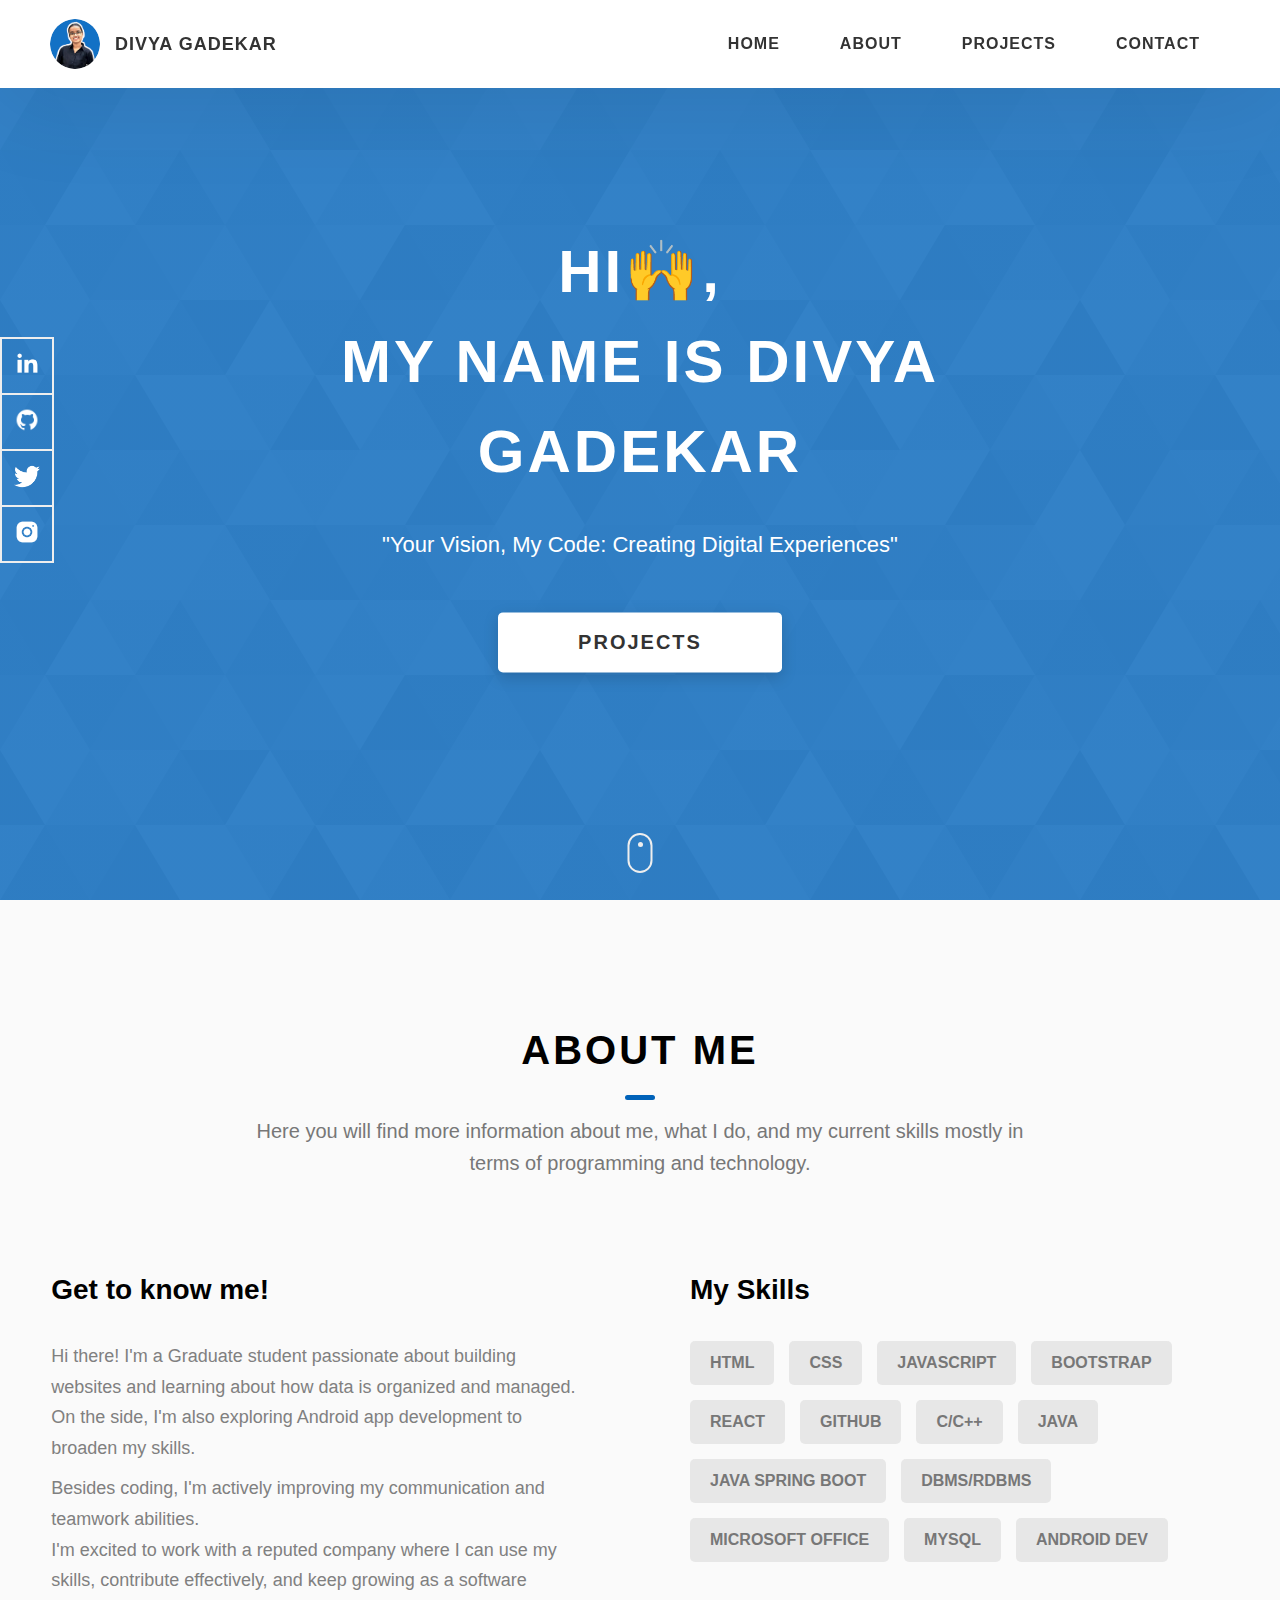
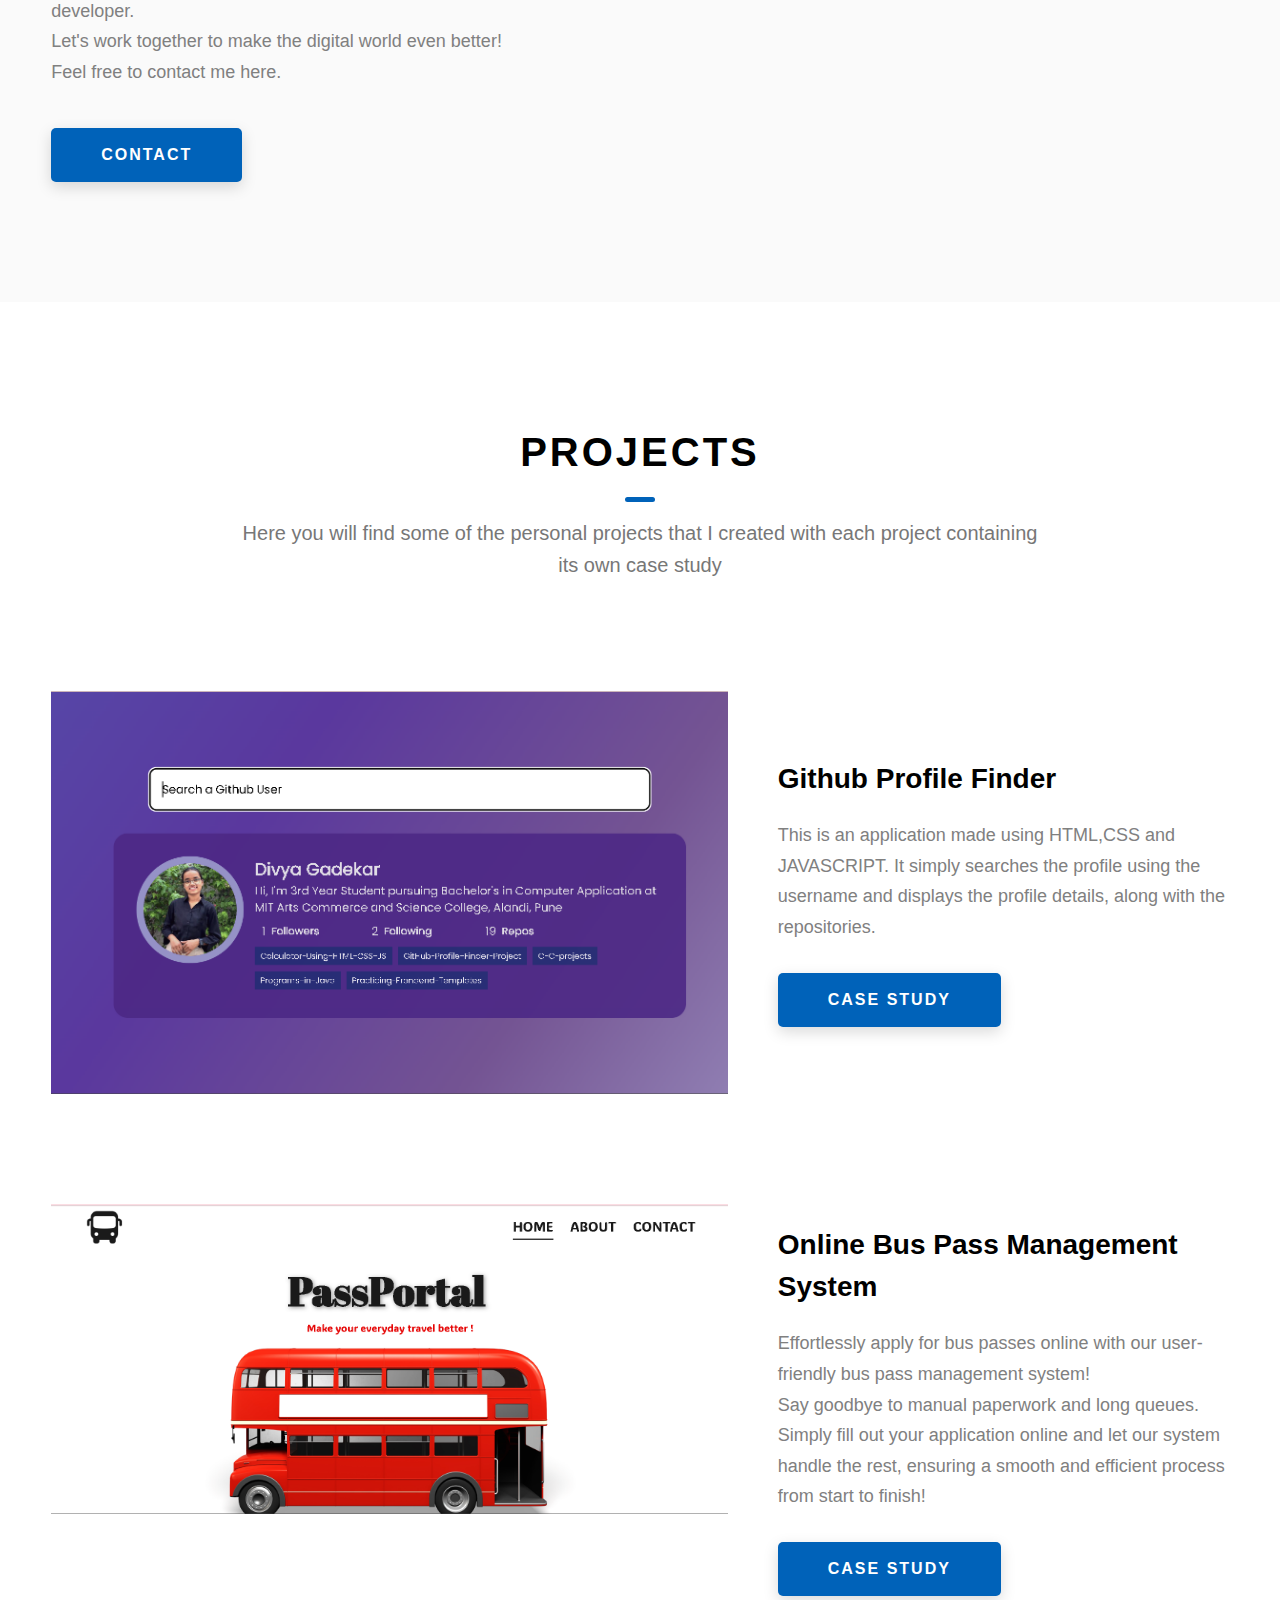
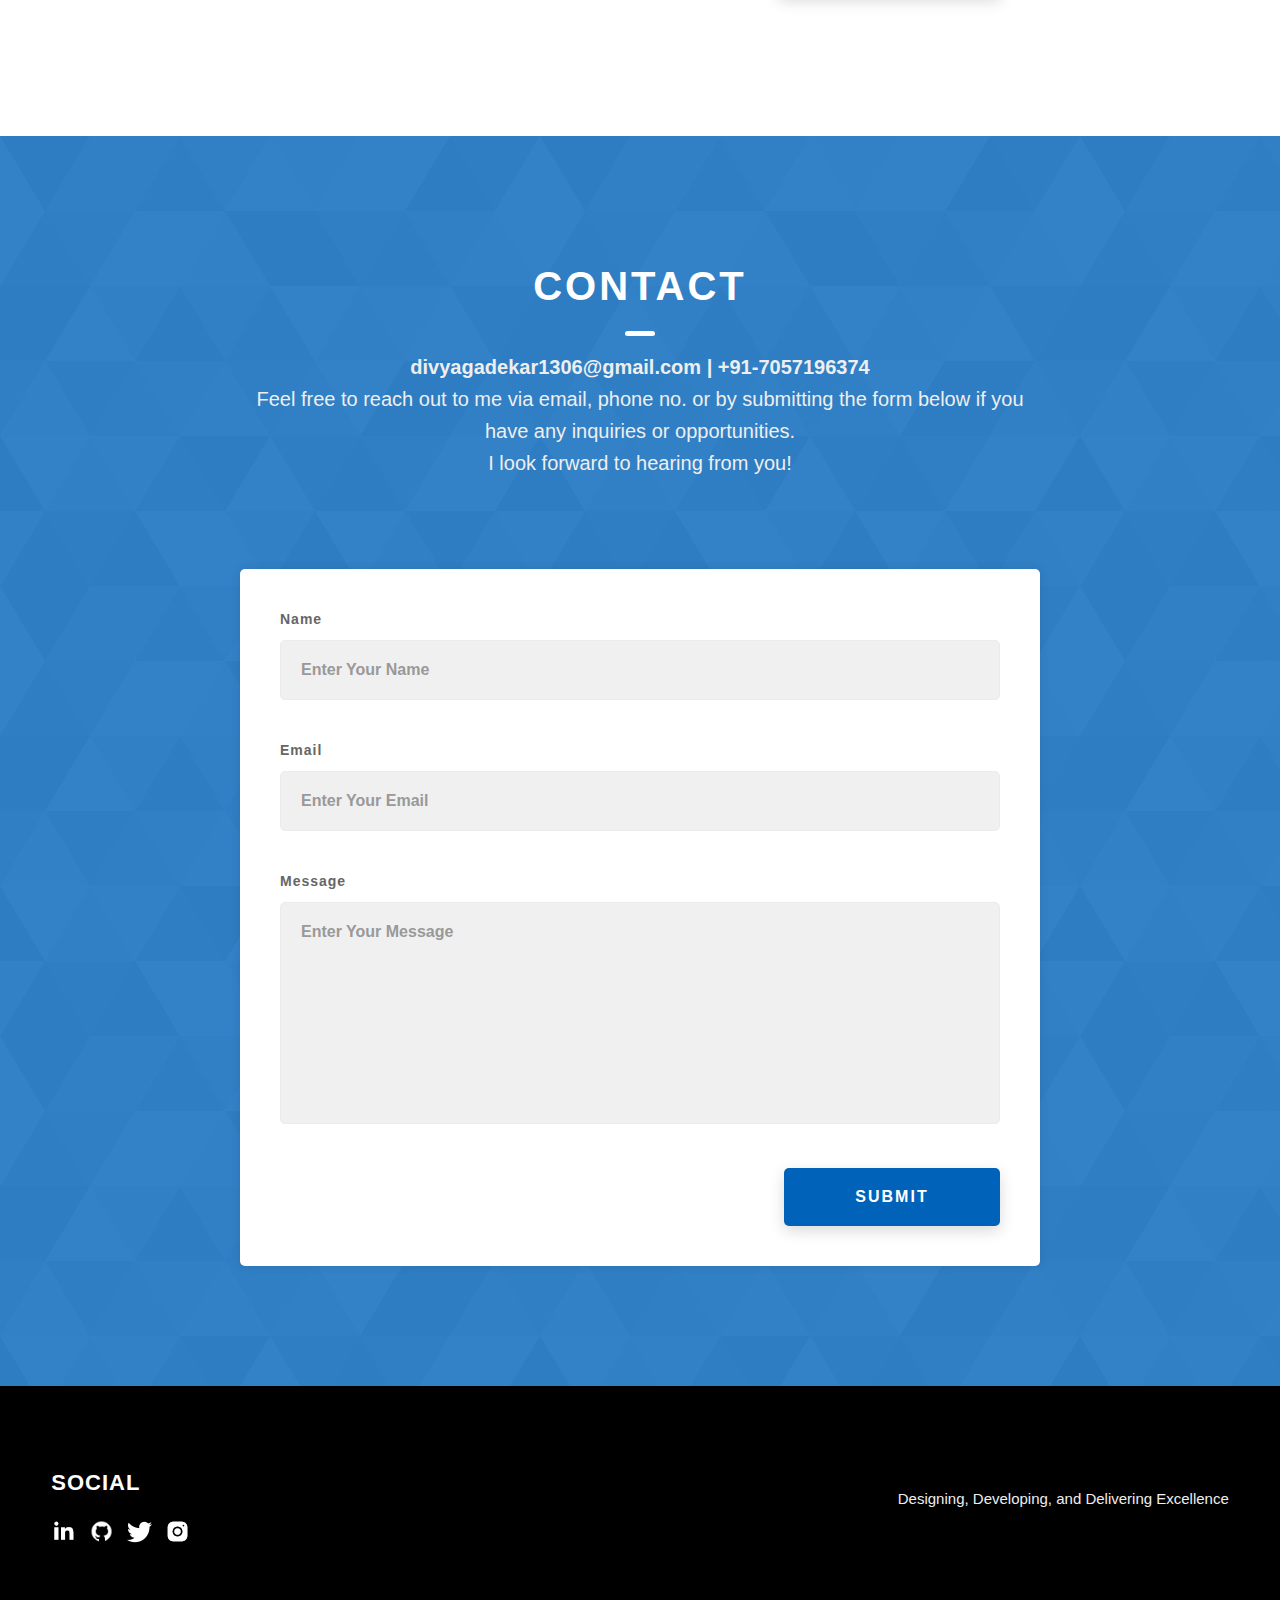
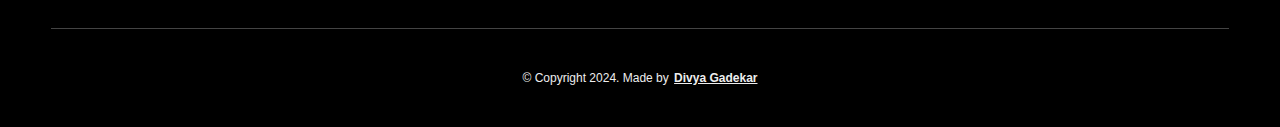
<file: index.html>
<!DOCTYPE html>
<html lang="en">
  <head>
    <meta charset="UTF-8" />
    <meta name="viewport" content="width=device-width, initial-scale=1.0" />
    <meta http-equiv="X-UA-Compatible" content="ie=edge" />
    <title>Portfolio</title>
    <link rel="stylesheet" href="css/style.css" />

    <link rel="preconnect" href="https://fonts.googleapis.com" />
    <link rel="preconnect" href="https://fonts.gstatic.com" crossorigin />
    <link
      href="https://fonts.googleapis.com/css2?family=Source+Sans+Pro:wght@400;600;700;900&display=swap"
      rel="stylesheet"
    />
  </head>
  <body>
    <header class="header">
      <div class="header__content">
        <div class="header__logo-container">
          <div class="header__logo-img-cont">
            <img
              src="./assets/jpeg/profile.jpg"
              alt="Divya Gadekar Logo Image"
              class="header__logo-img"
            />
          </div>
          <span class="header__logo-sub">Divya Gadekar</span>
        </div>
        <div class="header__main">
          <ul class="header__links">
            <li class="header__link-wrapper">
              <a href="./index.html" class="header__link"> Home </a>
            </li>
            <li class="header__link-wrapper">
              <a href="./index.html#about" class="header__link">About </a>
            </li>
            <li class="header__link-wrapper">
              <a href="./index.html#projects" class="header__link">
                Projects
              </a>
            </li>
            <li class="header__link-wrapper">
              <a href="./index.html#contact" class="header__link"> Contact </a>
            </li>
          </ul>
          <div class="header__main-ham-menu-cont">
            <img
              src="./assets/svg/ham-menu.svg"
              alt="hamburger menu"
              class="header__main-ham-menu"
            />
            <img
              src="./assets/svg/ham-menu-close.svg"
              alt="hamburger menu close"
              class="header__main-ham-menu-close d-none"
            />
          </div>
        </div>
      </div>
      <div class="header__sm-menu">
        <div class="header__sm-menu-content">
          <ul class="header__sm-menu-links">
            <li class="header__sm-menu-link">
              <a href="./index.html"> Home </a>
            </li>

            <li class="header__sm-menu-link">
              <a href="./index.html#about"> About </a>
            </li>

            <li class="header__sm-menu-link">
              <a href="./index.html#projects"> Projects </a>
            </li>

            <li class="header__sm-menu-link">
              <a href="./index.html#contact"> Contact </a>
            </li>
          </ul>
        </div>
      </div>
    </header>
    <section class="home-hero">
      <div class="home-hero__content">
        <h1 class="heading-primary">Hi🙌,<br> My name is Divya Gadekar</h1>
        <div class="home-hero__info">
          <p class="text-primary">
           "Your Vision, My Code: Creating Digital Experiences"
          </p>
        </div>
        <div class="home-hero__cta">
          <a href="./#projects" class="btn btn--bg">Projects</a>
        </div>
      </div>
      <div class="home-hero__socials">
        <div class="home-hero__social">
          <a href="https://www.linkedin.com/in/divya-gadekar-ba8020237" class="home-hero__social-icon-link">
            <img
              src="./assets/png/linkedin-ico.png"
              alt="icon"
              class="home-hero__social-icon"
            />
          </a>
        </div>
        <div class="home-hero__social">
          <a href="https://github.com/divya-gadekar28" class="home-hero__social-icon-link">
            <img
              src="./assets/png/github-ico.png"
              alt="icon"
              class="home-hero__social-icon"
            />
          </a>
        </div>
        <div class="home-hero__social">
          <a href="https://twitter.com/divya_gadekar28" class="home-hero__social-icon-link">
            <img
              src="./assets/png/twitter-ico.png"
              alt="icon"
              class="home-hero__social-icon"
            />
          </a>
        </div>
        <!-- <div class="home-hero__social">
          <a href="#" class="home-hero__social-icon-link">
            <img
              src="./assets/png/yt-ico.png"
              alt="icon"
              class="home-hero__social-icon"
            />
          </a>
        </div> -->
        <div class="home-hero__social">
          <a
            href="#"
            class="home-hero__social-icon-link home-hero__social-icon-link--bd-none"
          >
            <img
              src="./assets/png/insta-ico.png"
              alt="icon"
              class="home-hero__social-icon"
            />
          </a>
        </div>
      </div>
      <div class="home-hero__mouse-scroll-cont">
        <div class="mouse"></div>
      </div>
    </section>
    <section id="about" class="about sec-pad">
      <div class="main-container">
        <h2 class="heading heading-sec heading-sec__mb-med">
          <span class="heading-sec__main">About Me</span>
          <span class="heading-sec__sub">
            Here you will find more information about me, 
            what I do, and my current skills mostly in terms of programming and technology.
          </span>
        </h2>
        <div class="about__content">
          <div class="about__content-main">
            <h3 class="about__content-title">Get to know me!</h3>
            <div class="about__content-details">
              <p class="about__content-details-para">
                Hi there! I'm a Graduate student passionate about building websites and learning about how data is organized and managed. 
                <br>On the side, I'm also exploring Android app development to broaden my skills.</p>
          
                <p class="about__content-details-para">
                  Besides coding, I'm actively improving my communication and teamwork abilities.
                  <br> I'm excited to work with a reputed company where I can use my skills, contribute effectively, and keep growing as a software developer. 
                  <br>Let's work together to make the digital world even better! 
                  <br>Feel free to contact me here.

              </p>
            </div>
            <a href="./#contact" class="btn btn--med btn--theme dynamicBgClr"
              >Contact</a
            >
          </div>
          <div class="about__content-skills">
            <h3 class="about__content-title">My Skills</h3>
            <div class="skills">
              <div class="skills__skill">HTML</div>
              <div class="skills__skill">CSS</div>
              <div class="skills__skill">JAVASCRIPT</div>
              <div class="skills__skill">BOOTSTRAP</div>
              <div class="skills__skill">REACT</div>
              <div class="skills__skill">GITHUB</div>
              <div class="skills__skill">C/C++</div>
              <div class="skills__skill">JAVA</div>
              <div class="skills__skill">JAVA SPRING BOOT</div>
              <div class="skills__skill">DBMS/RDBMS</div>
              <div class="skills__skill">MICROSOFT OFFICE</div>
              <div class="skills__skill">MYSQL</div>
              <div class="skills__skill">ANDROID DEV</div>

            </div>
          </div>
        </div>
      </div>
    </section>
    <section id="projects" class="projects sec-pad">
      <div class="main-container">
        <h2 class="heading heading-sec heading-sec__mb-bg">
          <span class="heading-sec__main">Projects</span>
          <span class="heading-sec__sub">
            Here you will find some of the personal projects that I created with each project containing its own case study
          </span>
        </h2>

        <div class="projects__content">
          <div class="projects__row">
            <div class="projects__row-img-cont">
              <img
                src="./assets/png/github.png"
                alt="Software Screenshot"
                class="projects__row-img"
                loading="lazy"
              />
            </div>
            <div class="projects__row-content">
              <h3 class="projects__row-content-title">Github Profile Finder</h3>
              <p class="projects__row-content-desc">
                This is an application made using HTML,CSS and JAVASCRIPT. It simply searches 
                the profile using the username and displays the profile details, along with the repositories.
              </p>
              <a
                href="./project-1.html"
                class="btn btn--med btn--theme dynamicBgClr"
                target="_blank"
                >Case Study</a
              >
            </div>
          </div>
          <div class="projects__row">
            <div class="projects__row-img-cont">
              <img
                src="./assets/png/buspass.png"
                alt="Software Screenshot"
                class="projects__row-img"
                loading="lazy"
              />
            </div>
            <div class="projects__row-content">
              <h3 class="projects__row-content-title">Online Bus Pass Management System</h3>
              <p class="projects__row-content-desc">
                Effortlessly apply for bus passes online with our user-friendly bus pass management system! 
                <br>Say goodbye to manual paperwork and long queues.
                <br> Simply fill out your application online and let our system handle the rest, ensuring a smooth and efficient process from start to finish!
              </p>
              <a
                href="./project-2.html"
                class="btn btn--med btn--theme dynamicBgClr"
                target="_blank"
                >Case Study</a
              >
            </div>
          </div>
          <!-- <div class="projects__row">
            <div class="projects__row-img-cont">
              <img
                src="./assets/png/banking.png"
                alt="Software Screenshot"
                class="projects__row-img"
                loading="lazy"
              />
            </div> -->
            <!-- <div class="projects__row-content">
              <h3 class="projects__row-content-title">Bank Website</h3>
              <p class="projects__row-content-desc">
                This Bank website project is a dynamic and user-friendly platform built with HTML, CSS, and JavaScript. 
                It allows users to securely transfer money and view transaction history, offering a seamless online banking experience.
              </p>
              <a
                href="./project-3.html"
                class="btn btn--med btn--theme dynamicBgClr"
                target="_blank"
                >Case Study</a>
            </div> -->
          </div>
        </div>
      </div>
    </section>
    <section id="contact" class="contact sec-pad dynamicBg">
      <div class="main-container">
        <h2 class="heading heading-sec heading-sec__mb-med">
          <span class="heading-sec__main heading-sec__main--lt">Contact</span>
          <span class="heading-sec__sub heading-sec__sub--lt">
            <strong>divyagadekar1306@gmail.com | +91-7057196374 </strong><br>
            Feel free to reach out to me via email, phone no. or by submitting the form below if you have any inquiries or opportunities.
            <br>I look forward to hearing from you!
          </span>
        </h2>
        <div class="contact__form-container">
          <form action="#" class="contact__form">
            <div class="contact__form-field">
              <label class="contact__form-label" for="name">Name</label>
              <input
                required
                placeholder="Enter Your Name"
                type="text"
                class="contact__form-input"
                name="name"
                id="name"
              />
            </div>
            <div class="contact__form-field">
              <label class="contact__form-label" for="email">Email</label>
              <input
                required
                placeholder="Enter Your Email"
                type="text"
                class="contact__form-input"
                name="email"
                id="email"
              />
            </div>
            <div class="contact__form-field">
              <label class="contact__form-label" for="message">Message</label>
              <textarea
                required
                cols="30"
                rows="10"
                class="contact__form-input"
                placeholder="Enter Your Message"
                name="message"
                id="message"
              ></textarea>
            </div>
            <button type="submit" class="btn btn--theme contact__btn">
              Submit
            </button>
          </form>
        </div>
      </div>
    </section>
    <footer class="main-footer">
      <div class="main-container">
        <div class="main-footer__upper">
          <div class="main-footer__row main-footer__row-1">
            <h2 class="heading heading-sm main-footer__heading-sm">
            <span>Social</span>
            </h2>
            <div class="main-footer__social-cont">
              <a target="_blank" rel="noreferrer" href="https://www.linkedin.com/in/divya-gadekar-ba8020237">
                <img
                  class="main-footer__icon"
                  src="./assets/png/linkedin-ico.png"
                  alt="icon"
                />
              </a>
              <a target="_blank" rel="noreferrer" href="https://github.com/divya-gadekar28">
                <img
                  class="main-footer__icon"
                  src="./assets/png/github-ico.png"
                  alt="icon"
                />
              </a>
              <a target="_blank" rel="noreferrer" href="https://twitter.com/divya_gadekar28">
                <img
                  class="main-footer__icon"
                  src="./assets/png/twitter-ico.png"
                  alt="icon"
                />
              </a>
              <!-- <a target="_blank" rel="noreferrer" href="#">
                <img
                  class="main-footer__icon"
                  src="./assets/png/yt-ico.png"
                  alt="icon"
                />
              </a> -->
              <a target="_blank" rel="noreferrer" href="#">
                <img
                  class="main-footer__icon main-footer__icon--mr-none"
                  src="./assets/png/insta-ico.png"
                  alt="icon"
                />
              </a>
            </div>
          </div>
          <div class="main-footer__row main-footer__row-1">
            <p class="main-footer__short-desc">
              Designing, Developing, and Delivering Excellence
            </p>
          </div>
        </div>

        <!-- If you give me some credit or shoutout here by linking to my website, then it will be a big thing for me and will help me a lot :) -->
        <div class="main-footer__lower">
          &copy; Copyright 2024. Made by
          <a rel="noreferrer" target="_blank" href="#"
            >Divya Gadekar</a
          >
        </div>
      </div>
    </footer>

    <script src="./index.js"></script>
  </body>
</html>
</file>
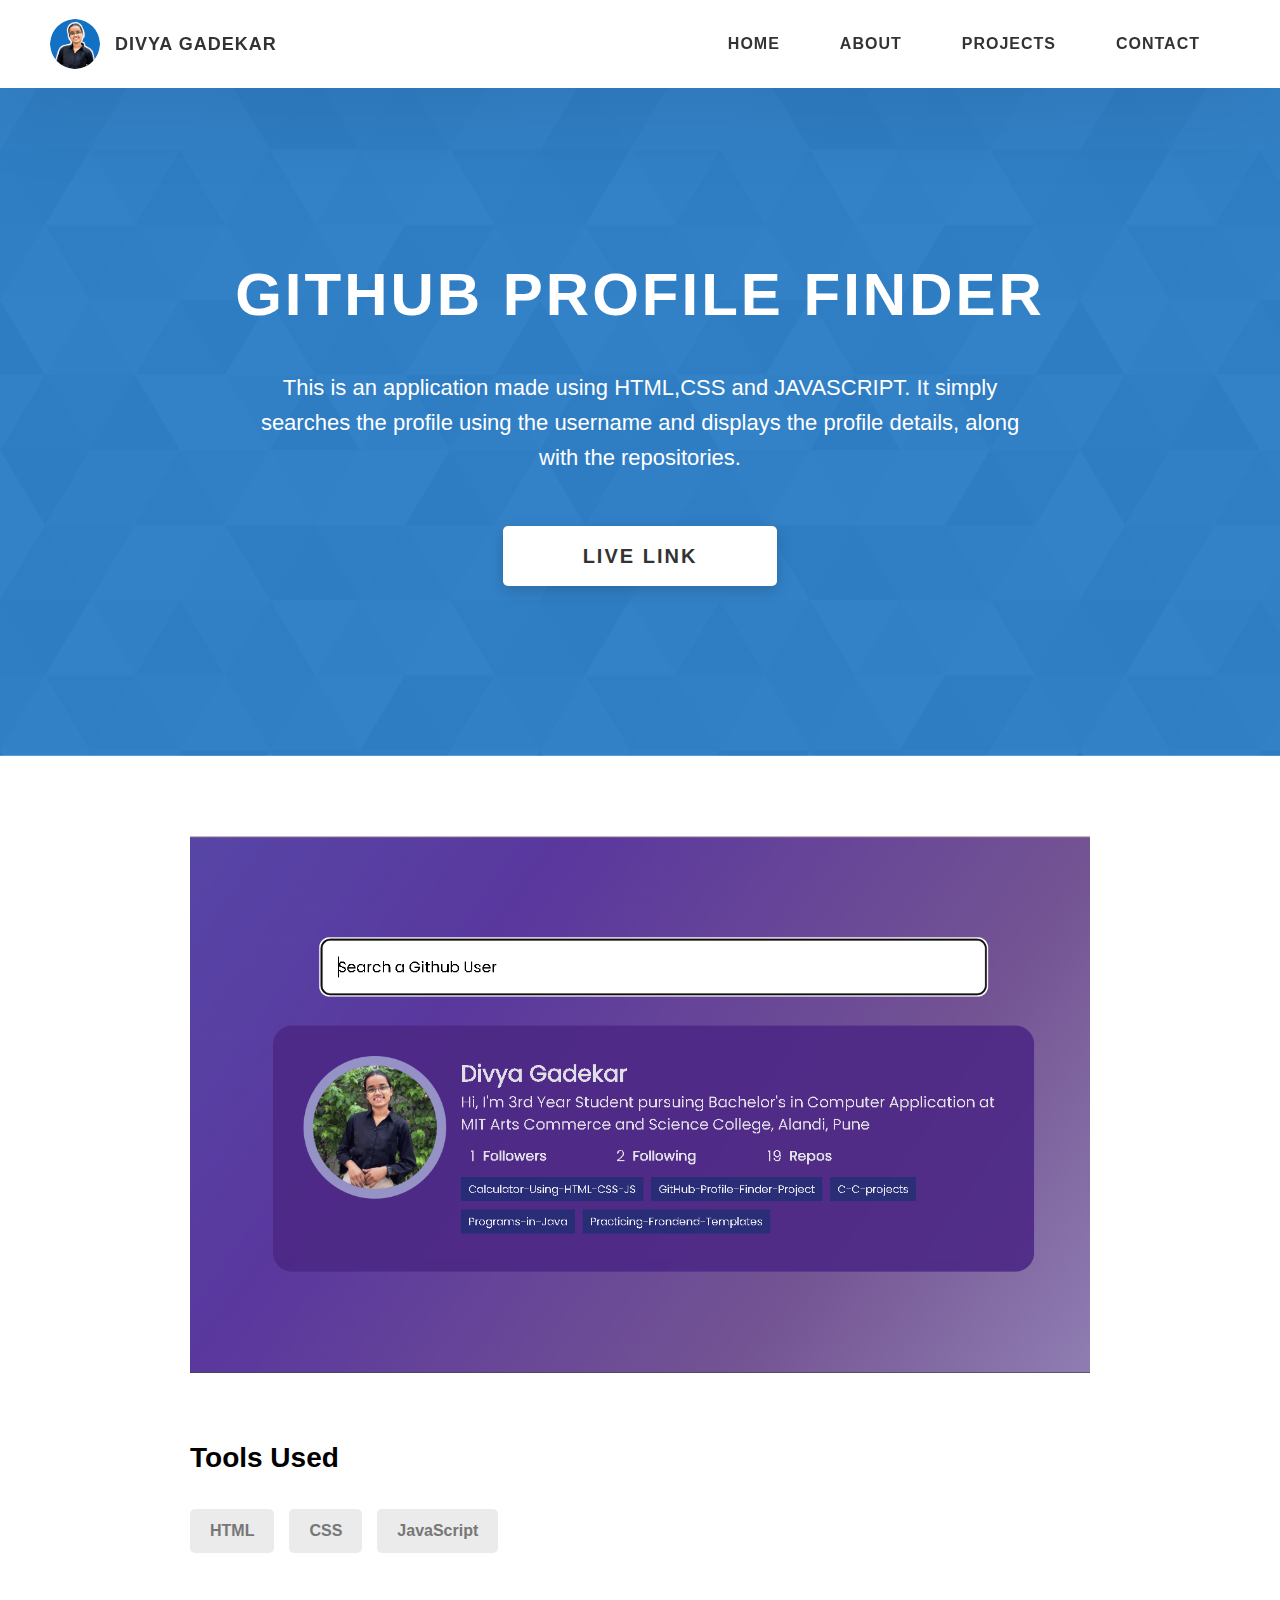
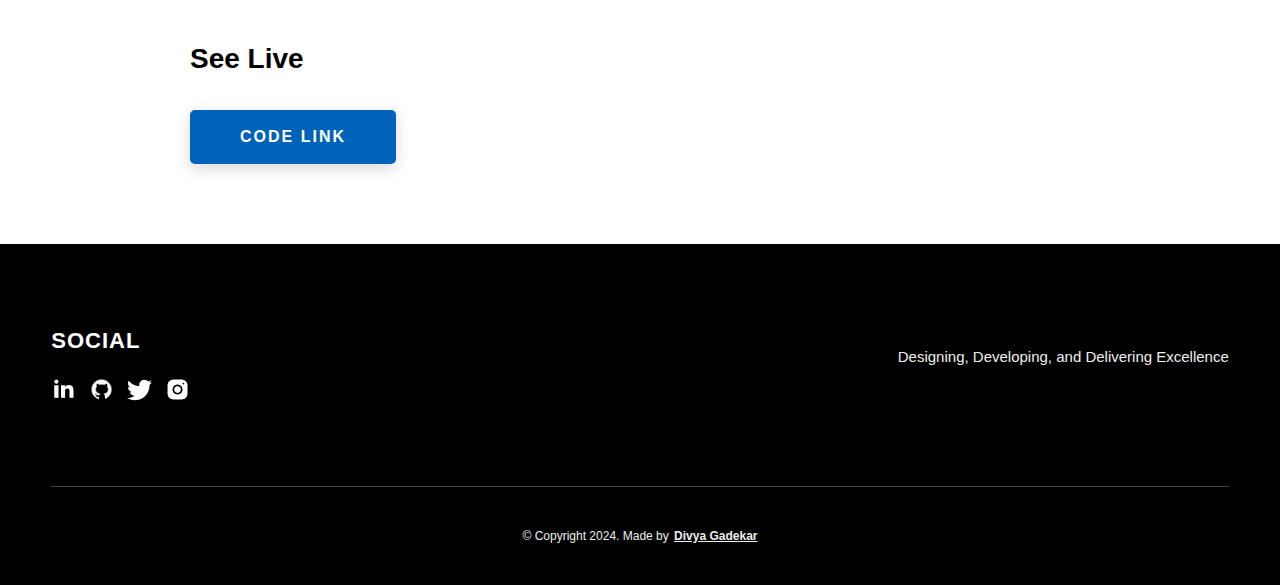
<file: project-1.html>
<!DOCTYPE html>
<html lang="en">
  <head>
    <meta charset="UTF-8" />
    <meta name="viewport" content="width=device-width, initial-scale=1.0" />
    <meta http-equiv="X-UA-Compatible" content="ie=edge" />
    <title>Case Study of Project 1</title>
    <meta name="description" content="Case study page of Project" />

    <link rel="stylesheet" href="css/style.css" />

    <link rel="preconnect" href="https://fonts.googleapis.com" />
    <link rel="preconnect" href="https://fonts.gstatic.com" crossorigin />
    <link
      href="https://fonts.googleapis.com/css2?family=Source+Sans+Pro:wght@400;600;700;900&display=swap"
      rel="stylesheet"
    />
  </head>
  <body>
    <header class="header">
      <div class="header__content">
        <div class="header__logo-container">
          <div class="header__logo-img-cont">
            <img
              src="./assets/jpeg/profile.jpg"
              alt="Divya Gadekar Logo Image"
              class="header__logo-img"
            />
          </div>
          <span class="header__logo-sub">Divya Gadekar</span>
        </div>
        <div class="header__main">
          <ul class="header__links">
            <li class="header__link-wrapper">
              <a href="./index.html" class="header__link"> Home </a>
            </li>
            <li class="header__link-wrapper">
              <a href="./index.html#about" class="header__link">About </a>
            </li>
            <li class="header__link-wrapper">
              <a href="./index.html#projects" class="header__link">
                Projects
              </a>
            </li>
            <li class="header__link-wrapper">
              <a href="./index.html#contact" class="header__link"> Contact </a>
            </li>
          </ul>
          <div class="header__main-ham-menu-cont">
            <img
              src="./assets/svg/ham-menu.svg"
              alt="hamburger menu"
              class="header__main-ham-menu"
            />
            <img
              src="./assets/svg/ham-menu-close.svg"
              alt="hamburger menu close"
              class="header__main-ham-menu-close d-none"
            />
          </div>
        </div>
      </div>
      <div class="header__sm-menu">
        <div class="header__sm-menu-content">
          <ul class="header__sm-menu-links">
            <li class="header__sm-menu-link">
              <a href="./index.html"> Home </a>
            </li>

            <li class="header__sm-menu-link">
              <a href="./index.html#about"> About </a>
            </li>

            <li class="header__sm-menu-link">
              <a href="./index.html#projects"> Projects </a>
            </li>

            <li class="header__sm-menu-link">
              <a href="./index.html#contact"> Contact </a>
            </li>
          </ul>
        </div>
      </div>
    </header>
    <section class="project-cs-hero">
      <div class="project-cs-hero__content">
        <h1 class="heading-primary">Github Profile Finder</h1>
        <div class="project-cs-hero__info">
          <p class="text-primary">
            This is an application made using HTML,CSS and JAVASCRIPT. It simply searches 
            the profile using the username and displays the profile details, along with the repositories.
          </p>
        </div>
        <div class="project-cs-hero__cta">
          <a href="https://divya-gadekar28.github.io/GitHub-Profile-Finder-Project/" class="btn btn--bg" target="_blank">Live Link</a>
        </div>
      </div>
    </section>
    <section class="project-details">
      <div class="main-container">
        <div class="project-details__content">
          <div class="project-details__showcase-img-cont">
            <img
              src="./assets/png/github.png"
              alt="Project Image"
              class="project-details__showcase-img"
            />
          </div>
          <!-- <div class="project-details__content-main">
            <div class="project-details__desc">
              <h3 class="project-details__content-title">Project Overview</h3>
              <p class="project-details__desc-para">
                Lorem ipsum dolor sit amet consectetur adipisicing elit. Neque
                alias tenetur minus quaerat aliquid, aut provident blanditiis,
                deleniti aspernatur ipsam eaque veniam voluptatem corporis vitae
                mollitia laborum corrupti ullam rem. Lorem ipsum dolor sit amet
                consectetur adipisicing elit. Neque alias tenetur minus quaerat
                aliquid, aut provident blanditiis, deleniti aspernatur ipsam
                eaque veniam voluptatem corporis vitae mollitia laborum corrupti
                ullam rem?
              </p>
              <p class="project-details__desc-para">
                Lorem ipsum dolor sit amet consectetur adipisicing elit. Neque
                alias tenetur minus quaerat aliquid, aut provident blanditiis,
                deleniti aspernatur ipsam eaque veniam voluptatem corporis vitae
                mollitia laborum corrupti ullam rem?
              </p>
            </div> -->
            <div class="project-details__tools-used">
              <h3 class="project-details__content-title">Tools Used</h3>
              <div class="skills">
                <div class="skills__skill">HTML</div>
                <div class="skills__skill">CSS</div>
                <div class="skills__skill">JavaScript</div>
                <!-- <div class="skills__skill">React</div>
                <div class="skills__skill">SASS</div>
                <div class="skills__skill">GIT</div>
                <div class="skills__skill">Shopify</div>
                <div class="skills__skill">Wordpress</div>
                <div class="skills__skill">Google ADS</div>
                <div class="skills__skill">Facebook Ads</div>
                <div class="skills__skill">Android</div>
                <div class="skills__skill">IOS</div> -->
              </div>
            </div>
            <div class="project-details__links">
              <h3 class="project-details__content-title">See Live</h3>
              <!-- <a
                href="#"
                class="btn btn--med btn--theme project-details__links-btn"
                target="_blank"
                >Live Link</a
              > -->
              <a
                href="https://github.com/divya-gadekar28/GitHub-Profile-Finder-Project"
                class="btn btn--med btn--theme project-details__links-btn"
                target="_blank"
                >Code Link</a
              >
            </div>
          </div>
        </div>
      </div>
    </section>
    <footer class="main-footer">
      <div class="main-container">
        <div class="main-footer__upper">
          <div class="main-footer__row main-footer__row-1">
            <h2 class="heading heading-sm main-footer__heading-sm">
              <span>Social</span>
            </h2>
            <div class="main-footer__social-cont">
              <a target="_blank" rel="noreferrer" href="https://www.linkedin.com/in/divya-gadekar-ba8020237">
                <img
                  class="main-footer__icon"
                  src="./assets/png/linkedin-ico.png"
                  alt="icon"
                />
              </a>
              <a target="_blank" rel="noreferrer" href="https://github.com/divya-gadekar28">
                <img
                  class="main-footer__icon"
                  src="./assets/png/github-ico.png"
                  alt="icon"
                />
              </a>
              <a target="_blank" rel="noreferrer" href="https://twitter.com/divya_gadekar28">
                <img
                  class="main-footer__icon"
                  src="./assets/png/twitter-ico.png"
                  alt="icon"
                />
              </a>
              <!-- <a target="_blank" rel="noreferrer" href="#">
                <img
                  class="main-footer__icon"
                  src="./assets/png/yt-ico.png"
                  alt="icon"
                />
              </a> -->
              <a target="_blank" rel="noreferrer" href="#">
                <img
                  class="main-footer__icon main-footer__icon--mr-none"
                  src="./assets/png/insta-ico.png"
                  alt="icon"
                />
              </a>
            </div>
          </div>
          <div class="main-footer__row main-footer__row-1">
            <p class="main-footer__short-desc">
              Designing, Developing, and Delivering Excellence

            </p>
          </div>
        </div>

        <div class="main-footer__lower">
          &copy; Copyright 2024. Made by
          <a rel="noreferrer" target="_blank" href="#"
            >Divya Gadekar</a
          >
        </div>
      </div>
    </footer>
    <script src="./index.js"></script>
  </body>
</html>
</file>
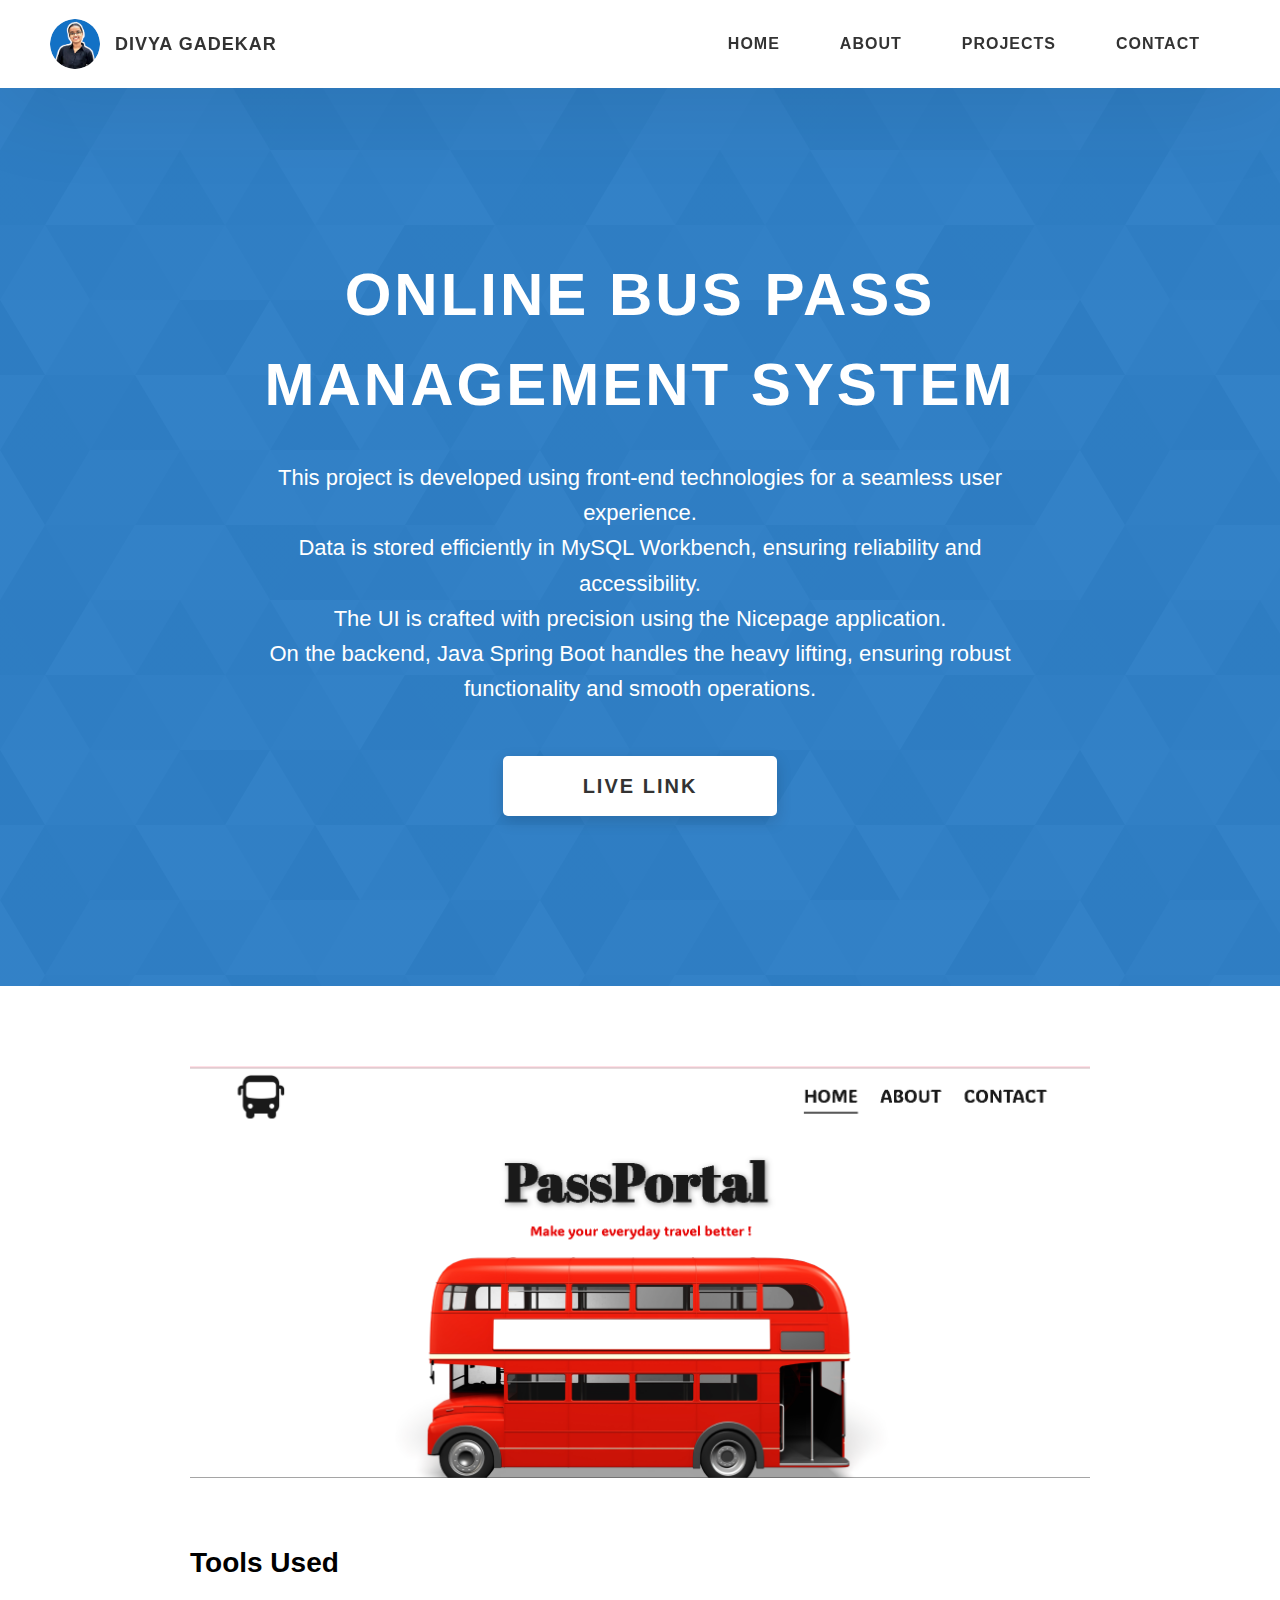
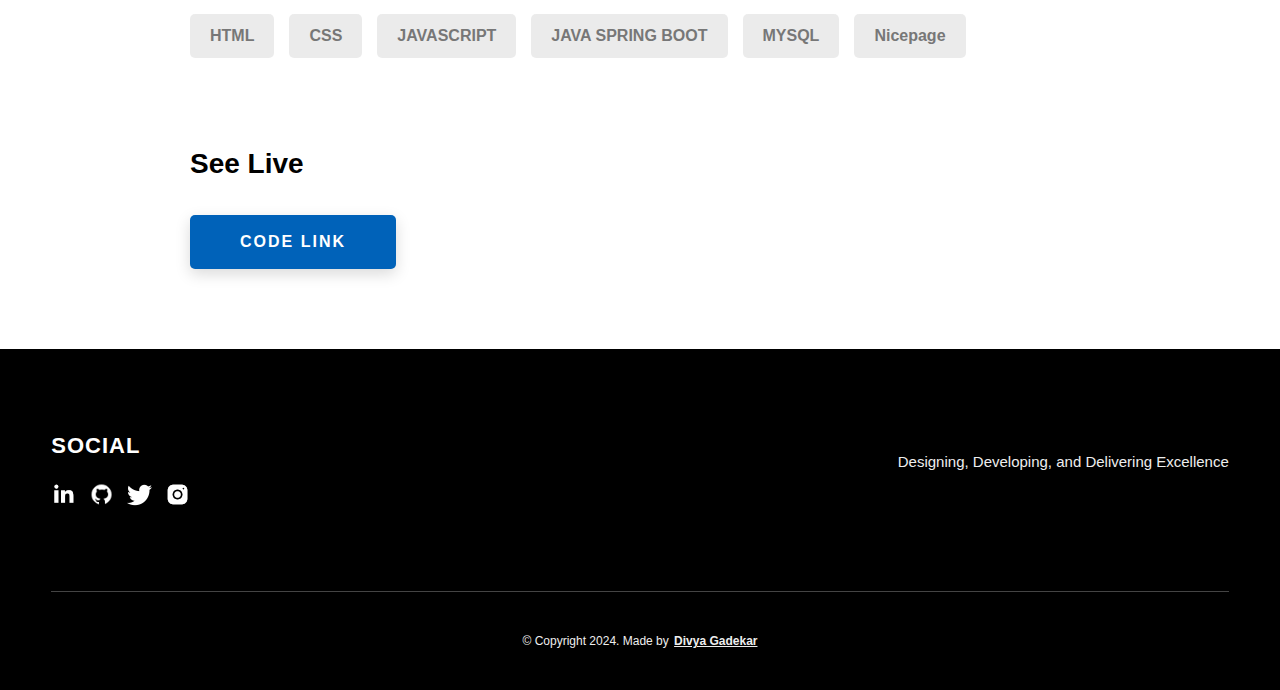
<file: project-2.html>
<!DOCTYPE html>
<html lang="en">
  <head>
    <meta charset="UTF-8" />
    <meta name="viewport" content="width=device-width, initial-scale=1.0" />
    <meta http-equiv="X-UA-Compatible" content="ie=edge" />
    <title>Case Study of Project 2</title>
    <meta name="description" content="Case study page of Project" />

    <link rel="stylesheet" href="css/style.css" />

    <link rel="preconnect" href="https://fonts.googleapis.com" />
    <link rel="preconnect" href="https://fonts.gstatic.com" crossorigin />
    <link
      href="https://fonts.googleapis.com/css2?family=Source+Sans+Pro:wght@400;600;700;900&display=swap"
      rel="stylesheet"
    />
  </head>
  <body>
    <header class="header">
      <div class="header__content">
        <div class="header__logo-container">
          <div class="header__logo-img-cont">
            <img
              src="./assets/jpeg/profile.jpg"
              alt="divya gadekarLogo Image"
              class="header__logo-img"
            />
          </div>
          <span class="header__logo-sub">Divya Gadekar</span>
        </div>
        <div class="header__main">
          <ul class="header__links">
            <li class="header__link-wrapper">
              <a href="./index.html" class="header__link"> Home </a>
            </li>
            <li class="header__link-wrapper">
              <a href="./index.html#about" class="header__link">About </a>
            </li>
            <li class="header__link-wrapper">
              <a href="./index.html#projects" class="header__link">
                Projects
              </a>
            </li>
            <li class="header__link-wrapper">
              <a href="./index.html#contact" class="header__link"> Contact </a>
            </li>
          </ul>
          <div class="header__main-ham-menu-cont">
            <img
              src="./assets/svg/ham-menu.svg"
              alt="hamburger menu"
              class="header__main-ham-menu"
            />
            <img
              src="./assets/svg/ham-menu-close.svg"
              alt="hamburger menu close"
              class="header__main-ham-menu-close d-none"
            />
          </div>
        </div>
      </div>
      <div class="header__sm-menu">
        <div class="header__sm-menu-content">
          <ul class="header__sm-menu-links">
            <li class="header__sm-menu-link">
              <a href="./index.html"> Home </a>
            </li>

            <li class="header__sm-menu-link">
              <a href="./index.html#about"> About </a>
            </li>

            <li class="header__sm-menu-link">
              <a href="./index.html#projects"> Projects </a>
            </li>

            <li class="header__sm-menu-link">
              <a href="./index.html#contact"> Contact </a>
            </li>
          </ul>
        </div>
      </div>
    </header>
    <section class="project-cs-hero">
      <div class="project-cs-hero__content">
        <h1 class="heading-primary">Online Bus Pass Management System</h1>
        <div class="project-cs-hero__info">
          <p class="text-primary">
            This project is developed using front-end technologies for a seamless user experience. 
            <br>Data is stored efficiently in MySQL Workbench, ensuring reliability and accessibility. 
            <br>The UI is crafted with precision using the Nicepage application. 
            <br>On the backend, Java Spring Boot handles the heavy lifting, ensuring robust functionality and smooth operations.
          </p>
        </div>
        <div class="project-cs-hero__cta">
          <a href="https://divya-gadekar28.github.io/Online-Buspass-Mgmt-System/" class="btn btn--bg" target="_blank">Live Link</a>
        </div>
      </div>
    </section>
    <section class="project-details">
      <div class="main-container">
        <div class="project-details__content">
          <div class="project-details__showcase-img-cont">
            <img
              src="./assets/png/buspass.png"
              alt="Project Image"
              class="project-details__showcase-img"
            />
          </div>
          <!-- <div class="project-details__content-main">
            <div class="project-details__desc">
              <h3 class="project-details__content-title">Project Overview</h3>
              <p class="project-details__desc-para">
                Lorem ipsum dolor sit amet consectetur adipisicing elit. Neque
                alias tenetur minus quaerat aliquid, aut provident blanditiis,
                deleniti aspernatur ipsam eaque veniam voluptatem corporis vitae
                mollitia laborum corrupti ullam rem. Lorem ipsum dolor sit amet
                consectetur adipisicing elit. Neque alias tenetur minus quaerat
                aliquid, aut provident blanditiis, deleniti aspernatur ipsam
                eaque veniam voluptatem corporis vitae mollitia laborum corrupti
                ullam rem?
              </p>
              <p class="project-details__desc-para">
                Lorem ipsum dolor sit amet consectetur adipisicing elit. Neque
                alias tenetur minus quaerat aliquid, aut provident blanditiis,
                deleniti aspernatur ipsam eaque veniam voluptatem corporis vitae
                mollitia laborum corrupti ullam rem?
              </p>
            </div> -->
            <div class="project-details__tools-used">
              <h3 class="project-details__content-title">Tools Used</h3>
              <div class="skills">
                <div class="skills__skill">HTML</div>
                <div class="skills__skill">CSS</div>
                <div class="skills__skill">JAVASCRIPT</div>
                <div class="skills__skill">JAVA SPRING BOOT</div>
                <div class="skills__skill">MYSQL</div>
                <div class="skills__skill">Nicepage</div>


               
              </div>
            </div>
            <div class="project-details__links">
              <h3 class="project-details__content-title">See Live</h3>
              <!-- <a
                href="#"
                class="btn btn--med btn--theme project-details__links-btn"
                target="_blank"
                >Live Link</a
              > -->
              <a
                href="https://github.com/divya-gadekar28/Online-Buspass-Mgmt-System"
                class="btn btn--med btn--theme project-details__links-btn"
                target="_blank"
                >Code Link</a
              >
            </div>
          </div>
        </div>
      </div>
    </section>
    <footer class="main-footer">
      <div class="main-container">
        <div class="main-footer__upper">
          <div class="main-footer__row main-footer__row-1">
            <h2 class="heading heading-sm main-footer__heading-sm">
              <span>Social</span>
            </h2>
            <div class="main-footer__social-cont">
              <a target="_blank" rel="noreferrer" href="https://www.linkedin.com/in/divya-gadekar-ba8020237">
                <img
                  class="main-footer__icon"
                  src="./assets/png/linkedin-ico.png"
                  alt="icon"
                />
              </a>
              <a target="_blank" rel="noreferrer" href="https://github.com/divya-gadekar28">
                <img
                  class="main-footer__icon"
                  src="./assets/png/github-ico.png"
                  alt="icon"
                />
              </a>
              <a target="_blank" rel="noreferrer" href="https://twitter.com/divya_gadekar28">
                <img
                  class="main-footer__icon"
                  src="./assets/png/twitter-ico.png"
                  alt="icon"
                />
              </a>
              <!-- <a target="_blank" rel="noreferrer" href="#">
                <img
                  class="main-footer__icon"
                  src="./assets/png/yt-ico.png"
                  alt="icon"
                />
              </a> -->
              <a target="_blank" rel="noreferrer" href="#">
                <img
                  class="main-footer__icon main-footer__icon--mr-none"
                  src="./assets/png/insta-ico.png"
                  alt="icon"
                />
              </a>
            </div>
          </div>
          <div class="main-footer__row main-footer__row-1">
            <p class="main-footer__short-desc">
              Designing, Developing, and Delivering Excellence
            </p>
          </div>
        </div>

        <div class="main-footer__lower">
          &copy; Copyright 2024. Made by
          <a rel="noreferrer" target="_blank" href="#"
            >Divya Gadekar</a
          >
        </div>
      </div>
    </footer>
    <script src="./index.js"></script>
  </body>
</html>
</file>
<file: css/style.css>
/*
0 - 600px:      Phone
600 - 900px:    Tablet portrait
900 - 1200px:   Tablet landscape
[1200 - 1800] is where our normal styles apply
1800px + :      Big desktop
$breakpoint arguement choices:
- phone
- tab-port
- tab-land
- big-desktop

Inside media queries 1em is always 16px i.e 1em = 16px at every screen size only inside media queries
*/
*,
*::after,
*::before {
  margin: 0;
  padding: 0;
  box-sizing: inherit;
  font-family: inherit; 
}

html {
  font-size: 62.5%;
  scroll-behavior: smooth; }
  @media only screen and (max-width: 75em) {
    html {
      font-size: 59%; } }
  @media only screen and (max-width: 56.25em) {
    html {
      font-size: 56%; } }
  @media only screen and (min-width: 112.5em) {
    html {
      font-size: 65%; } }

body {
  box-sizing: border-box;
  position: relative;
  line-height: 1.5;
  /* font-family: sans-serif; */
  overflow-x: hidden;
  overflow-y: scroll;
  font-family:'Gill Sans', 'Gill Sans MT', Calibri, 'Trebuchet MS', sans-serif;
}

a {
  text-decoration: none;
  color: inherit; }

li {
  list-style: none; }

input:focus,
button:focus,
a:focus,
textarea:focus {
  outline: none; }

button {
  border: none;
  cursor: pointer; }

textarea {
  resize: none; }

.heading-primary {
  font-size: 6rem;
  text-transform: uppercase;
  letter-spacing: 3px;
  text-align: center; }
  @media only screen and (max-width: 37.5em) {
    .heading-primary {
      font-size: 4.5rem; } }

.heading-sec__mb-bg {
  margin-bottom: 11rem; }
  @media only screen and (max-width: 56.25em) {
    .heading-sec__mb-bg {
      margin-bottom: 8rem; } }

.heading-sec__mb-med {
  margin-bottom: 9rem; }
  @media only screen and (max-width: 56.25em) {
    .heading-sec__mb-med {
      margin-bottom: 8rem; } }

.heading-sec__main {
  display: block;
  font-size: 4rem;
  text-transform: uppercase;
  letter-spacing: 1px;
  letter-spacing: 3px;
  text-align: center;
  margin-bottom: 3.5rem;
  position: relative; }
  .heading-sec__main--lt {
    color: #fff; }
    .heading-sec__main--lt::after {
      content: '';
      background: #fff !important; }
  .heading-sec__main::after {
    content: '';
    position: absolute;
    top: calc(100% + 1.5rem);
    height: 5px;
    width: 3rem;
    background: #0062b9;
    left: 50%;
    transform: translateX(-50%);
    border-radius: 5px; }
    @media only screen and (max-width: 37.5em) {
      .heading-sec__main::after {
        top: calc(100% + 1.2rem); } }

.heading-sec__sub {
  display: block;
  text-align: center;
  color: #777;
  font-size: 2rem;
  font-weight: 500;
  max-width: 80rem;
  margin: auto;
  line-height: 1.6; }
  @media only screen and (max-width: 37.5em) {
    .heading-sec__sub {
      font-size: 1.8rem; } }
  .heading-sec__sub--lt {
    color: #eee; }

.heading-sm {
  font-size: 2.2rem;
  text-transform: uppercase;
  letter-spacing: 1px; }

.main-container {
  max-width: 120rem;
  margin: auto;
  width: 92%; }

.btn {
  background: #fff;
  color: #333;
  text-transform: uppercase;
  letter-spacing: 2px;
  display: inline-block;
  font-weight: 700;
  border-radius: 5px;
  box-shadow: 0 5px 15px 0 rgba(0, 0, 0, 0.15);
  transition: transform .3s; }
  .btn:hover {
    transform: translateY(-3px); }
  .btn--bg {
    padding: 1.5rem 8rem;
    font-size: 2rem; }
  .btn--med {
    padding: 1.5rem 5rem;
    font-size: 1.6rem; }
  .btn--theme {
    background: #0062b9;
    color: #fff; }
  .btn--theme-inv {
    color: #0062b9;
    background: #fff;
    border: 2px solid #0062b9;
    box-shadow: none;
    padding: calc(1.5rem - 2px) calc(5rem - 2px); }

.sec-pad {
  padding: 12rem 0; }
  @media only screen and (max-width: 56.25em) {
    .sec-pad {
      padding: 8rem 0; } }

.text-primary {
  color: #fff;
  font-size: 2.2rem;
  text-align: center;
  width: 100%;
  line-height: 1.6; }
  @media only screen and (max-width: 37.5em) {
    .text-primary {
      font-size: 2rem; } }

.d-none {
  display: none; }

.home-hero {
  color: #fff;
  background: linear-gradient(to right, rgba(0, 98, 185, 0.8), rgba(0, 98, 185, 0.8)), url(../../assets/svg/common-bg.svg);
  background-position: center;
  height: 100vh;
  min-height: 80rem;
  max-height: 120rem;
  position: relative; }
  @media only screen and (max-width: 37.5em) {
    .home-hero {
      height: unset;
      min-height: unset; } }
  .home-hero__socials {
    position: absolute;
    top: 50%;
    border: 2px solid #eee;
    border-left: 2px solid #eee;
    transform: translateY(-50%); }
    @media only screen and (max-width: 56.25em) {
      .home-hero__socials {
        display: none; } }
  .home-hero__mouse-scroll-cont {
    position: absolute;
    bottom: 3%;
    left: 50%;
    transform: translateX(-50%); }
    @media only screen and (max-width: 37.5em) {
      .home-hero__mouse-scroll-cont {
        display: none; } }
  .home-hero__social {
    width: 5rem; }
  .home-hero__social-icon-link {
    width: 100%;
    display: block;
    padding: 1.2rem;
    border-bottom: 2px solid #eee;
    transition: background .3s; }
    .home-hero__social-icon-link:hover {
      background: rgba(255, 255, 255, 0.1); }
    .home-hero__social-icon-link--bd-none {
      border-bottom: 0; }
  .home-hero__social-icon {
    width: 100%; }
  .home-hero__content {
    position: absolute;
    top: 50%;
    left: 50%;
    transform: translate(-50%, -50%);
    max-width: 90rem;
    width: 92%; }
    @media only screen and (max-width: 37.5em) {
      .home-hero__content {
        padding: 19rem 0 13rem 0;
        margin: auto;
        position: static;
        transform: translate(0, 0); } }
  .home-hero__info {
    margin: 3rem auto 0 auto;
    max-width: 80rem; }
  .home-hero__cta {
    margin-top: 5rem;
    text-align: center; }

.about {
  background: #fafafa; }
  .about__content {
    display: grid;
    grid-template-columns: 1fr 1fr;
    grid-gap: 10rem; }
    @media only screen and (max-width: 56.25em) {
      .about__content {
        grid-template-columns: 1fr;
        grid-gap: 8rem; } }
    .about__content-title {
      font-weight: 700;
      font-size: 2.8rem;
      margin-bottom: 3rem; }
      @media only screen and (max-width: 37.5em) {
        .about__content-title {
          font-size: 2.4rem; } }
    .about__content-details-para {
      font-size: 1.8rem;
      color: grey;
      max-width: 60rem;
      line-height: 1.7;
      margin-bottom: 1rem; }
      .about__content-details-para--hl {
        font-weight: 700;
        margin: 0 3px; }
      .about__content-details-para:last-child {
        margin-bottom: 4rem; }

.projects__row {
  display: grid;
  grid-template-columns: 1.5fr 1fr;
  grid-gap: 5rem;
  margin-bottom: 11rem; }
  @media only screen and (max-width: 56.25em) {
    .projects__row {
      grid-template-columns: 1fr;
      grid-gap: 2rem;
      margin-bottom: 8rem; } }
  @media only screen and (max-width: 56.25em) {
    .projects__row {
      text-align: center; } }
  .projects__row:last-child {
    margin-bottom: 0; }
  .projects__row-img-cont {
    overflow: hidden; }
  .projects__row-img {
    width: 100%;
    display: block;
    object-fit: cover; }
  .projects__row-content {
    padding: 2rem 0;
    display: flex;
    justify-content: center;
    flex-direction: column;
    align-items: flex-start; }
    @media only screen and (max-width: 56.25em) {
      .projects__row-content {
        align-items: center; } }
    .projects__row-content-title {
      font-weight: 700;
      font-size: 2.8rem;
      margin-bottom: 2rem; }
      @media only screen and (max-width: 37.5em) {
        .projects__row-content-title {
          font-size: 2.4rem; } }
    .projects__row-content-desc {
      font-size: 1.8rem;
      color: grey;
      max-width: 60rem;
      line-height: 1.7;
      margin-bottom: 3rem; }
      @media only screen and (max-width: 37.5em) {
        .projects__row-content-desc {
          font-size: 1.7rem; } }

.contact {
  background: linear-gradient(to right, rgba(0, 98, 185, 0.8), rgba(0, 98, 185, 0.8)), url(../../assets/svg/common-bg.svg);
  background-size: cover;
  background-position: center; }
  .contact__form-container {
    box-shadow: 0 0 10px rgba(0, 0, 0, 0.1);
    background: white;
    padding: 4rem;
    margin-top: 6rem;
    max-width: 80rem;
    text-align: right;
    width: 95%;
    border-radius: 5px;
    margin: 5rem auto 0 auto; }
    @media only screen and (max-width: 37.5em) {
      .contact__form-container {
        padding: 3rem; } }
  .contact__form-field {
    margin-bottom: 4rem; }
    @media only screen and (max-width: 37.5em) {
      .contact__form-field {
        margin-bottom: 3rem; } }
  .contact__form-label {
    color: #666;
    font-size: 1.4rem;
    letter-spacing: 1px;
    font-weight: 700;
    margin-bottom: 1rem;
    display: block;
    text-align: left; }
  .contact__form-input {
    color: #333;
    padding: 2rem;
    width: 100%;
    border: 1px solid #ebebeb;
    font-size: 1.6rem;
    letter-spacing: 0px;
    background: #f0f0f0;
    border-radius: 5px;
    font-weight: 600;
    /* Code for Modern Browsers */
    /* Code for WebKit, Blink, Edge */
    /* Code for Internet Explorer 10-11 */
    /* Code for Microsoft Edge */
    /* Code for Mozilla Firefox 4 to 18 */
    /* Code for Mozilla Firefox 19+ */ }
    .contact__form-input::placeholder {
      color: #999;
      font-weight: 600;
      font-size: 1.6rem; }
    .contact__form-input::-webkit-input-placeholder {
      color: #999;
      font-weight: 600;
      font-size: 1.6rem; }
    .contact__form-input:-ms-input-placeholder {
      color: #999;
      font-weight: 600;
      font-size: 1.6rem; }
    .contact__form-input::-ms-input-placeholder {
      color: #999;
      font-weight: 600;
      font-size: 1.6rem; }
    .contact__form-input:-moz-placeholder {
      opacity: 1;
      color: #999;
      font-weight: 600;
      font-size: 1.6rem; }
    .contact__form-input::-moz-placeholder {
      opacity: 1;
      color: #999;
      font-weight: 600;
      font-size: 1.6rem; }
  .contact__btn {
    width: 30%;
    padding: 2rem 4rem;
    font-size: 1.6rem; }
    @media only screen and (max-width: 37.5em) {
      .contact__btn {
        width: 100%; } }

.project-cs-hero {
  color: #fff;
  background: linear-gradient(to right, rgba(0, 98, 185, 0.8), rgba(0, 98, 185, 0.8)), url(../../assets/svg/common-bg.svg);
  background-size: cover;
  background-position: center;
  position: relative; }
  @media only screen and (max-width: 37.5em) {
    .project-cs-hero {
      height: unset;
      min-height: unset; } }
  .project-cs-hero__content {
    padding: 25rem 0 17rem 0;
    max-width: 90rem;
    width: 92%;
    margin: auto; }
    @media only screen and (max-width: 37.5em) {
      .project-cs-hero__content {
        padding: 19rem 0 13rem 0;
        margin: auto;
        position: static;
        transform: translate(0, 0); } }
  .project-cs-hero__info {
    margin: 3rem auto 0 auto;
    max-width: 80rem; }
  .project-cs-hero__cta {
    margin-top: 5rem;
    text-align: center; }

.project-details__content {
  padding: 8rem 0;
  max-width: 90rem;
  margin: auto; }
  .project-details__content-title {
    font-weight: 700;
    font-size: 2.8rem;
    margin-bottom: 3rem; }
    @media only screen and (max-width: 37.5em) {
      .project-details__content-title {
        font-size: 2.4rem; } }

.project-details__showcase-img-cont {
  width: 100%;
  margin-bottom: 6rem; }

.project-details__showcase-img {
  width: 100%; }

.project-details__content-main {
  width: 100%;
  max-width: 70rem;
  margin: auto; }

.project-details__desc {
  margin: 0 0 7rem 0; }
  .project-details__desc-para {
    font-size: 1.8rem;
    line-height: 1.7;
    color: grey;
    margin-bottom: 2rem; }

.project-details__tools-used {
  margin: 0 0 7rem 0; }
  .project-details__tools-used-list {
    display: flex;
    flex-wrap: wrap; }
  .project-details__tools-used-item {
    padding: 1rem 2rem;
    margin-bottom: 1.5rem;
    margin-right: 1.5rem;
    font-size: 1.6rem;
    background: rgba(153, 153, 153, 0.2);
    border-radius: 5px;
    font-weight: 600;
    color: #777; }

.project-details__links {
  margin: 0 0; }
  .project-details__links-btn {
    margin-right: 2rem; }
    @media only screen and (max-width: 37.5em) {
      .project-details__links-btn {
        margin-right: 0;
        width: 70%;
        margin-bottom: 2rem;
        text-align: center; } }
    .project-details__links-btn:last-child {
      margin: 0; }
      @media only screen and (max-width: 37.5em) {
        .project-details__links-btn:last-child {
          margin: 0; } }

.header {
  position: fixed;
  width: 100%;
  z-index: 1000;
  background: #000;
  background: #fff;
  box-shadow: 0 10px 100px rgba(0, 0, 0, 0.1); }
  .header__content {
    display: flex;
    align-items: center;
    justify-content: space-between;
    padding: 1rem 5rem; }
    @media only screen and (max-width: 56.25em) {
      .header__content {
        padding: 0 2rem; } }
  .header__logo-container {
    display: flex;
    align-items: center;
    cursor: pointer;
    color: #333;
    transition: color .3s; }
    .header__logo-container:hover {
      color: #0062b9;}
  .header__logo-img-cont {
    width: 5rem;
    height: 5rem;
    border-radius: 50px;
    overflow: hidden;
    margin-right: 1.5rem;
    background: #0062b9; 
  }
    @media only screen and (max-width: 56.25em) {
      .header__logo-img-cont {
        width: 4.5rem;
        height: 4.5rem;
        margin-right: 1.2rem; } }
  .header__logo-img {
    width: 100%;
    height: 100%;
    object-fit: cover;
    object-position: center;
    display: block; }
  .header__logo-sub {
    font-size: 1.8rem;
    text-transform: uppercase;
    font-weight: 700;
    letter-spacing: 1px; }
  .header__links {
    display: flex; }
    @media only screen and (max-width: 37.5em) {
      .header__links {
        display: none; } }
  .header__link {
    padding: 2.2rem 3rem;
    display: inline-block;
    font-size: 1.6rem;
    color: #333;
    text-transform: uppercase;
    letter-spacing: 1px;
    font-weight: 700;
    transition: color .3s; }
    .header__link:hover {
      color: #0062b9; }
    @media only screen and (max-width: 56.25em) {
      .header__link {
        padding: 3rem 1.8rem;
        font-size: 1.5rem; } }
  .header__main-ham-menu-cont {
    display: none;
    width: 3rem;
    padding: 2.2rem 0; }
    @media only screen and (max-width: 37.5em) {
      .header__main-ham-menu-cont {
        display: block; } }
  .header__main-ham-menu {
    width: 100%; }
  .header__main-ham-menu-close {
    width: 100%; }
  .header__sm-menu {
    background: #fff;
    position: absolute;
    width: 100%;
    top: 100%;
    visibility: hidden;
    opacity: 0;
    transition: all .3s;
    box-shadow: 0px 5px 5px 0px rgba(0, 0, 0, 0.1);
    -webkit-box-shadow: 0px 5px 5px 0px rgba(0, 0, 0, 0.1);
    -moz-box-shadow: 0px 5px 5px 0px rgba(0, 0, 0, 0.1); }
    .header__sm-menu--active {
      visibility: hidden;
      opacity: 0; }
      @media only screen and (max-width: 37.5em) {
        .header__sm-menu--active {
          visibility: visible;
          opacity: 1; } }
  .header__sm-menu-link a {
    display: block;
    text-decoration: none;
    padding: 2.5rem 3rem;
    font-size: 1.6rem;
    color: #333;
    text-align: right;
    border-bottom: 1px solid #eee;
    font-weight: 700;
    text-transform: uppercase;
    letter-spacing: 2px;
    transition: color .3s; }
    .header__sm-menu-link a:hover {
      color: #0062b9; }
  .header__sm-menu-link:first-child a {
    border-top: 1px solid #eee; }
  .header__sm-menu-link-last {
    border-bottom: 0; }

.main-footer {
  background: #000;
  color: #fff; }
  .main-footer__upper {
    display: flex;
    justify-content: space-between;
    padding: 8rem 0; }
    @media only screen and (max-width: 56.25em) {
      .main-footer__upper {
        padding: 6rem 0; } }
    @media only screen and (max-width: 37.5em) {
      .main-footer__upper {
        display: block; } }
  .main-footer__row-1 {
    order: 2; }
    @media only screen and (max-width: 56.25em) {
      .main-footer__row-1 {
        margin-bottom: 5rem; } }
  .main-footer__row-2 {
    width: 40%;
    order: 1;
    max-width: 50rem; }
    @media only screen and (max-width: 56.25em) {
      .main-footer__row-2 {
        width: 100%; } }
  .main-footer__short-desc {
    margin-top: 2rem;
    color: #eee;
    font-size: 1.5rem;
    line-height: 1.7; }
  .main-footer__social-cont {
    margin-top: 2rem; }
  .main-footer__icon {
    margin-right: 1rem;
    width: 2.5rem; }
    .main-footer__icon--mr-none {
      margin-right: 0; }
  .main-footer__lower {
    padding: 4rem 0;
    border-top: 1px solid #444;
    color: #eee;
    font-size: 1.2rem;
    text-align: left;
    text-align: center; }
    .main-footer__lower a {
      text-decoration: underline;
      font-weight: bold;
      margin-left: 2px; }
    @media only screen and (max-width: 56.25em) {
      .main-footer__lower {
        padding: 3.5rem 0; } }

.skills {
  display: flex;
  flex-wrap: wrap; }
  .skills__skill {
    padding: 1rem 2rem;
    margin-bottom: 1.5rem;
    margin-right: 1.5rem;
    font-size: 1.6rem;
    background: rgba(153, 153, 153, 0.2);
    border-radius: 5px;
    font-weight: 600;
    color: #777; }

.mouse {
  width: 25px;
  height: 40px;
  border: 2px solid #eee;
  border-radius: 60px;
  position: relative;
  overflow: hidden; }
  .mouse::before {
    content: '';
    width: 5px;
    height: 5px;
    position: absolute;
    top: 7px;
    left: 50%;
    transform: translateX(-50%);
    background-color: #eee;
    border-radius: 50%;
    opacity: 1;
    animation: wheel 1.3s infinite;
    -webkit-animation: wheel 1.3s infinite; }

@keyframes wheel {
  to {
    opacity: 0;
    top: 27px; } }

@-webkit-keyframes wheel {
  to {
    opacity: 0;
    top: 27px; } }
</file>
